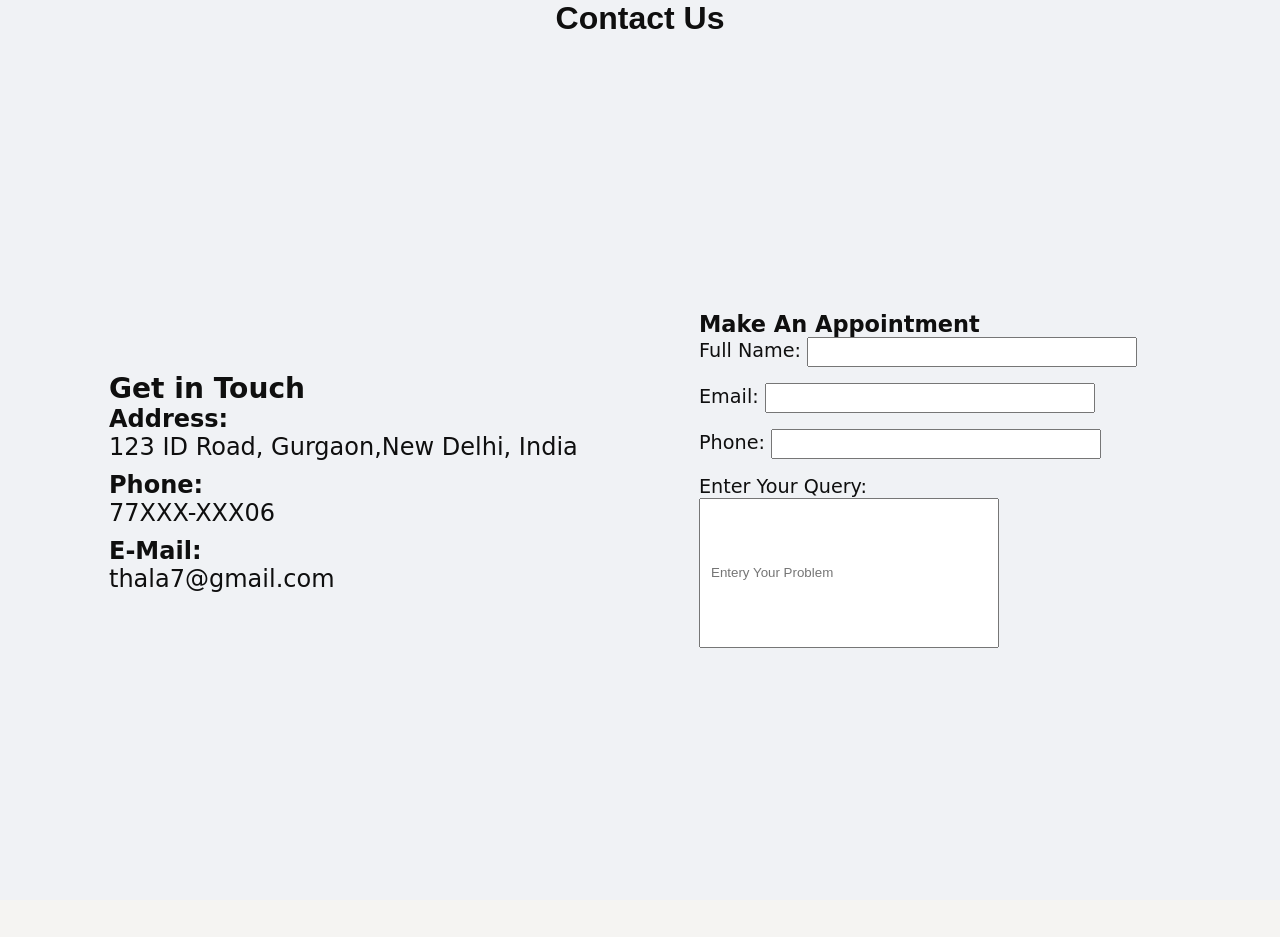
<file: contact.html>
<!doctype html>
<html lang="en">
  <head>
    <meta charset="UTF-8" />
    <meta name="viewport" content="width=device-width, initial-scale=1.0" />
    <title>Contact Us</title>
    <link rel="stylesheet" href="style.css" />
  </head>
  <body>
    <section id="contact-us" class="contact-us">
      <div class="container1">
        <h2 class="section-title3">Contact Us</h2>
        <div class="contact-content">
          <div class="contact-info">
            <h3>Get in Touch</h3>
            <div class="contact-item">
              <strong>Address:</strong>
              <p>123 ID Road, Gurgaon,New Delhi, India</p>
            </div>
            <div class="contact-item">
              <strong>Phone:</strong>
              <p>77XXX-XXX06</p>
            </div>
            <div class="contact-item">
              <strong>E-Mail:</strong>
              <p>thala7@gmail.com</p>
            </div>
          </div>
          <div class="contact-form">
            <h3>Make An Appointment</h3>
            <form action="">
              <div class="form-group">
                <label for="name">Full Name:</label>
                <input type="text" id="name" name="name" required />
              </div>
              <div class="form-group">
                <label for="email">Email:</label>
                <input type="email" id="email" name="email" required />
              </div>
              <div class="form-group">
                <label for="phone">Phone:</label>
                <input type="tel" id="phone" name="phone" required />
              </div>
              <div class="form-group">
                <label for="Query">Enter Your Query:</label>
                <input
                  type="text"
                  id="query"
                  name="query"
                  required
                  placeholder="Entery Your Problem"
                  style="height: 150px; width: 300px"
                />
              </div>
            </form>
          </div>
        </div>
      </div>
    </section>
  </body>
</html>
</file>
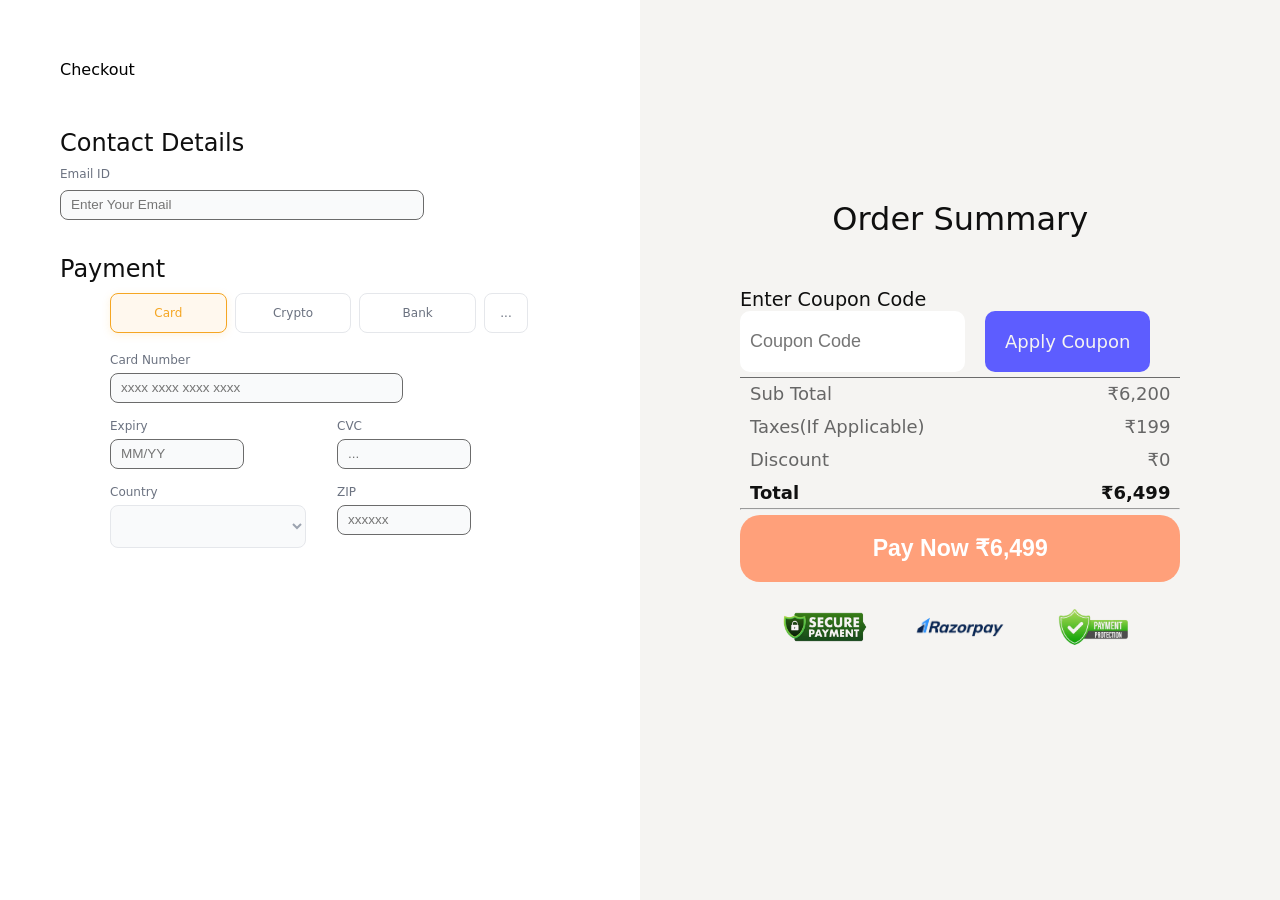
<file: payment.html>
<!doctype html>
<html lang="en">
  <head>
    <meta charset="UTF-8" />
    <meta name="viewport" content="width=device-width, initial-scale=1.0" />
    <title>Payment</title>
    <link rel="stylesheet" href="style.css" />
    <link
      rel="stylesheet"
      href="https://cdnjs.cloudflare.com/ajax/libs/font-awesome/4.7.0/css/font-awesome.min.css"
    />
    <link rel="stylesheet" href="https://cloudflare.com" />
  </head>
  <body>
    <section id="payment" class="payment">
      <div class="content-left5">
        <div class="title"><a href="index.html">Checkout</a></div>
        <div class="contact-detail">
          <div class="contact">Contact Details</div>
          <div class="form-group">
            <label class="form-label">Email ID</label>
            <input
              class="form-input"
              type="email"
              placeholder="Enter Your Email"
            />
          </div>
        </div>
        <br />
        <div class="section-title">Payment</div>
        <div class="pay-option">
          <div class="payment-tab">
            <div class="pay-options">
              <input type="radio" name="payment-tab" id="tab-card" checked />
              <label class="tab-label label-card" for="tab-card"> Card </label>

              <input type="radio" name="payment-tab" id="tab-crypto" />
              <label class="tab-label label-crypto" for="tab-crypto">
                Crypto
              </label>

              <input type="radio" name="payment-tab" id="tab-bank" />
              <label class="tab-label label-bank" for="tab-bank"> Bank </label>

              <label class="tab-label tab-more"> ... </label>
            </div>
            <div class="card-details">
              <div class="form-group">
                <label class="form-label">Card Number</label>
                <input
                  class="form-input"
                  type="number"
                  placeholder="xxxx xxxx xxxx xxxx"
                  maxlength="19"
                />
              </div>
              <div class="form-row1">
                <div class="form-group">
                  <label class="form-label">Expiry</label>
                  <input
                    class="form-input"
                    type="number"
                    placeholder="MM/YY"
                    maxlength="5"
                  />
                </div>
                <div class="form-group">
                  <label class="form-label">CVC</label>
                  <input
                    class="form-input"
                    type="password"
                    placeholder="..."
                    maxlength="5"
                  />
                </div>
              </div>
              <div class="form-row2">
                <div class="form-group">
                  <label class="form-label">Country</label>
                  <select class="form-select">
                    <option></option>
                    <option>India</option>
                    <option>USA</option>
                    <option>UK</option>
                    <option>Canada</option>
                    <option>Australia</option>
                  </select>
                </div>
                <div class="form-group">
                  <label class="form-label">ZIP</label>
                  <input
                    class="form-input"
                    type="text"
                    placeholder="xxxxxx"
                    maxlength="8"
                  />
                </div>
              </div>
            </div>
          </div>
        </div>
      </div>
      <div class="content-right5">
        <div class="section-title1">Order Summary</div>
        <div class="right5">
          <p>Enter Coupon Code</p>
          <div class="coupon">
            <input type="text" placeholder="Coupon Code" />
            <a href="#x">Apply Coupon</a>
          </div>
          <div class="total-amt">
            <div class="summary">
              <div class="summary-row">
                <span>Sub Total</span>
                <span>₹6,200</span>
              </div>
              <div class="summary-row">
                <span>Taxes(If Applicable)</span>
                <span>₹199</span>
              </div>
              <div class="summary-row">
                <span>Discount</span>
                <span>₹0</span>
              </div>
              <div class="total">
                <span>Total</span>
                <span>₹6,499</span>
              </div>
            </div>
          </div>
          <hr />
          <div class="pay">
            <a href="#payment"><button>Pay Now ₹6,499</button></a>
          </div>
          <div class="pay-opt">
            <div class="secure">
              <img src="images/se.png" style="width: 100px" />
            </div>
            <div class="razorpay">
              <img src="images/razorpay.png" style="width: 100px" />
            </div>
            <div class="se-pay">
              <img src="images/payment-protect.png" style="width: 100px" />
            </div>
          </div>
        </div>
      </div>
    </section>
  </body>
</html>
</file>
<file: style.css>
* {
  margin: 0;
  padding: 0;
  box-sizing: border-box;
}

:root {
  --orange: #f97316;
  --orange-dark: #ea580c;
  --black: #0f0f0f;
  --lightblack: #272727;
  --white: #ffffff;
  --gray-light: #f5f4f2;
  --gray-light1: #fffcf7;
  --gray-text: #6b6b6b;
  --font-display: "Barlow", sans-serif;
  --font-body: "Inter", sans-serif;
  --bg: #f0f2f5;
  --accent: #f5a623;
  --accent-dark: #e09518;
  --blue: #3b82f6;
  --blue-dark: #2563eb;
  --text-primary: #1a1a2e;
  --text-secondary: #6b7280;
  --text-muted: #9ca3af;
  --border: #e5e7eb;
  --input-bg: #f9fafb;
  --shadow: 0 4px 24px rgba(0, 0, 0, 0.07);
  --radius: 14px;
  --radius-sm: 8px;
}

html,
body {
  scroll-behavior: smooth;
}
body {
  position: fixed;
  font-family: barlow;
  background: var(--gray-light);
  color: #0f0f0f;
  height: 100%;
  overflow: hidden;
  width: 100%;
}

.container {
  max-width: 2200px;
  margin: 0 auto;
  padding: 0 10px;
}
.header {
  background: var(--gray-light);
  padding: 10px 0;
  border-bottom: 2px solid black;
  position: fixed;
  top: 0;
  left: 0;
  width: 100%;
  z-index: 1000;
}

.navbar {
  display: flex;
  justify-content: space-between;
  align-items: center;
  gap: 2rem;
}

.logo h1 {
  letter-spacing: 1px;
  color: var(--orange);
}

.logo span {
  color: rgb(68, 68, 255);
}

.nav-list {
  display: flex;
  list-style: none;
  gap: 2rem;
}

.nav-list a {
  display: inline-block;
  position: relative;
  text-decoration: none;
  color: var(--black);
  border: none;
  padding: 5px 10px;
  transition: ease-in-out 0.2s;
}

.nav-list a:hover {
  color: #1c6758;
  background-color: lightgray;
  border-radius: 4px 10px;
  transform: scale(1.2);
}

.navright {
  display: flex;
  justify-content: space-between;
  align-items: center;
  gap: 20px;
}

.search {
  display: flex;
  justify-content: center;
  align-items: center;
  transition: ease-in-out 0.2s;
}

.search:hover {
  transform: scale(1.1);
}

.search input[type="search"] {
  float: right;
  width: 180px;
  background-color: lightgray;
  outline: none;
  padding: 7px;
  border: none;
  border-radius: 0 5px 5px 0;
}

.search button {
  border: none;
  color: #1c6758;
  background-color: lightgray;
  padding: 7px;
  border-radius: 5px 0 0 5px;
}

.search button:hover {
  cursor: pointer;
  background-color: rgb(163, 163, 163);
}
.cart {
  border: 1px solid;
  background-color: #a7cdcc;
  border-radius: 5px;
  padding: 5px 25px;
  transition: ease-in-out 0.2s;
}

.cart:hover {
  cursor: pointer;
  transform: scale(1.1);
}

.profile {
  border: 1px solid black;
  border-radius: 50%;
  background: white;
  overflow: hidden;
  transition: ease-in-out 0.2s;
}

.profile:hover {
  cursor: pointer;
  transform: scale(1.1);
}

/* --HERO SECTION-- */
.hero {
  display: flex;
  justify-content: center;
  height: auto;
  padding: 5% 0 1% 10%;
}

.content-left1 {
  padding-top: 3rem;
  max-width: 40%;
  font-family: system-ui;
}

.left1 h5 {
  letter-spacing: 2px;
  font-weight: 1000;
  color: var(--orange);
}
.left1 h5 span {
  color: rgb(68, 68, 255);
}

.left1 > h1 {
  font-size: 50px;
  line-height: 45px;
  color: var(--lightblack);
  margin-bottom: 15px;
}

.left1 h1 span {
  color: var(--orange);
}

.left1 p {
  max-width: 80%;
  letter-spacing: 1px;
  margin-bottom: 30px;
}

.left-btn1 {
  border: none;
  color: var(--gray-light);
  background-color: var(--lightblack);
  border-radius: 50px;
  padding: 13px 45px;
  margin: 20px 0 0 30px;
  text-decoration: none;
  font-weight: 500;
  letter-spacing: 1px;
  z-index: 2;
}

.left-btn1:hover {
  color: var(--lightblack);
  background-color: antiquewhite;
  border: 1px solid var(--gray-text);
  cursor: pointer;
}

.content-right1 {
  z-index: -1;
}

.rating {
  background: var(--orange);
  color: white;
  font-family: system-ui;
  border: none;
  font-size: larger;
  display: flex;
  margin-top: -17px;
  padding: 23px 10px;
  max-height: auto;
  justify-content: space-around;
}

.rating h2 {
  font-size: xx-large;
  line-height: 30px;
}
.rating span {
  font-weight: 100;
  font-size: x-large;
}

.img1,
.img2,
.img3,
.img4 {
  gap: 15px;
  align-items: top;
  display: flex;
}

.about {
  display: flex;
  width: 100%;
}

.content-left2 {
  align-content: center;
  max-width: 50%;
  margin: 15px 20px 15px 20px;
  font-family: system-ui;
  letter-spacing: 1.5px;
  font-size: larger;
  padding: 2rem 0;
  z-index: 2;
}

.about-sec h1 {
  color: var(--orange);
}
.about-sec p {
  color: var(--gray-text);
  margin-bottom: 5px;
}

.list strong {
  color: var(--lightblack);
}

.list {
  color: #6b6b6b;
  padding-left: 40px;
}

.list li {
  margin-bottom: 5px;
}

/* about us right img */
.content-right2 img {
  margin: 100px auto;
  padding: 10px 10px;
  float: right;
  z-index: -1;
}

/* BRAND SECTION */
.brand {
  margin: 0 20px;
  padding: 5px 20px;
  font-family: system-ui;
  height: 100vh;
  justify-content: center;
}

.menu {
  display: flex;
  justify-content: center;
  gap: 25px;
  align-items: center;
}

.content-left3 h2 {
  display: block;
  width: 100px;
  padding: 10px 20px;
  margin-bottom: 10px;
  border-radius: 40px;
  border: none;
  cursor: pointer;
}

.content-left3 img {
  padding: 0 20px;
  border: none;
  border-radius: 30px;
  background: var(--gray-light1);
}

.content-right3 {
  margin: 0 50px;
  font-size: 20px;
  letter-spacing: 1px;
}

.right2 {
  display: block;
  margin-bottom: 10px;
  font-size: 25px;
}
.right2 p {
  justify-content: center;
  font-size: 20px;
}

.price {
  align-items: center;
  display: flex;
  gap: 20px;
  margin-bottom: 30px;
}

.money {
  padding: 20px 20px;
  color: rgb(68, 68, 255);
  border: none;
  border-radius: 20px;
  background: var(--gray-light1);
  font-family: sans-serif;
  font-size: xx-large;
}

.sale {
  color: rgb(125, 206, 125);
  line-height: 35px;
}
.sale span {
  color: #0f0f0f;
  display: flex;
  font-weight: 100;
}

.quantity {
  align-items: center;
  display: flex;
  gap: 20px;
}
.no input[type="number"] {
  font-size: 30px;
  color: var(--gray-text);
  background-color: var(--gray-light1);
  outline: none;
  text-align: center;
  padding: 20px 5px;
  border: none;
  border-radius: 20px;
}

.add-cart button {
  display: block;
  padding: 20px 40px 20px 40px;
  font-size: larger;
  border: none;
  color: var(--white);
  border-radius: 20px;
  background: lightsalmon;
  transition: ease-in-out 0.2s;
}

.add-cart a {
  text-decoration: none;
}

.add-cart button:hover {
  transform: scale(1.1);
  background: var(--orange);
  cursor: pointer;
}

.images {
  display: flex;
  gap: 200px;
  justify-content: space-around;
  margin-top: 10px;
  overflow: auto;
}
.imga1,
.imga2,
.imga3,
.imga4,
.imga5 {
  border: none;
  border-radius: 20px;
  background: var(--gray-light1);
}

.imga1:hover,
.imga2:hover,
.imga3:hover,
.imga4:hover,
.imga5:hover {
  cursor: pointer;
}

/* SHOPPING CART */
#cart {
  margin: 20px 0;
  padding: 20px 0;
  align-items: center;
}

#cart a {
  padding: 0 0 0 10px;
  font-size: large;
}

.shop-cart {
  justify-content: space-evenly;
  align-items: center;
  height: 73vh;
  display: flex;
  font-family: system-ui;
  margin: 0 50px;
}

.content-left4 {
  justify-content: space-between;
  height: 80%;
  font-size: larger;
  border-radius: 14px;
  overflow: hidden;
}

.content-left4 th {
  border-bottom: 1px solid var(--gray-text);
  padding: 14px 22px;
  font-weight: 700;
  color: #999;
  text-align: left;
  text-transform: uppercase;
  letter-spacing: 0.6px;
}

.content-left4 td {
  padding: 18px 22px;
  vertical-align: middle;
}

.product {
  display: flex;
  align-items: center;
  gap: 14px;
}

.product-name {
  font-weight: 500;
  color: #222;
}

.input input[type="number"] {
  float: left;
  width: auto;
  text-align: center;
  background-color: lightgray;
  outline: none;
  padding: 7px;
  border: none;
  border-radius: 5px;
}

td a {
  text-decoration: none;
  color: red;
}

.content-right4 {
  padding: 10px;
  border: none;
  border-radius: 20px;
  background: var(--gray-light1);
  width: inherit;
  font-size: larger;
}

.content-right4 p {
  padding-bottom: 5px;
}

.coupon {
  display: flex;
  gap: 20px;
  padding-bottom: 5px;
  margin-bottom: 5px;
  border-bottom: 1px solid var(--gray-text);
}

.coupon input[type="text"] {
  width: 225px;
  text-align: start;
  font-size: large;
  background-color: var(--white);
  outline: none;
  padding: 10px 40px 10px 10px;
  border: none;
  border-radius: 10px;
}

.coupon a {
  text-decoration: none;
  font-size: large;
  color: var(--gray-light);
  background: rgb(93, 93, 255);
  border: none;
  border-radius: 10px;
  padding: 20px;
  transition: ease-in-out 0.2s;
}

.coupon a:hover {
  background: rgb(68, 68, 255);
  transform: scale(1.05);
}

.total-amt {
  display: flex;
}

.summary {
  display: flex;
  flex-direction: column;
  gap: 12px;
  margin-bottom: 5px;
}

.summary-row {
  padding: 0 10px;
  gap: 200px;
  display: flex;
  justify-content: space-between;
  align-items: center;
  font-size: large;
  color: #666;
}

.total {
  gap: 200px;
  display: flex;
  padding: 0 10px;
  justify-content: space-between;
  align-items: center;
  font-size: large;
  font-weight: 800;
  color: #111;
}

.pay a button {
  border: none;
  border-radius: 20px;
  font-size: larger;
  font-weight: 800;
  color: white;
  background: lightsalmon;
  width: 100%;
  margin: 5px 0;
  padding: 20px 0;
  transition: ease-in-out 0.2s;
}

.pay a button:hover {
  transform: scale(1.03);
  background-color: var(--orange);
}

.pay-opt {
  display: flex;
  justify-content: space-evenly;
  align-items: center;
}

.continue-link {
  display: inline-flex;
  align-items: center;
  gap: 7px;
  font-size: 14px;
  color: #444;
  text-decoration: none;
  font-weight: 600;
  margin-top: 24px;
  padding: 8px 0;
}
/* PAYMENT */
.payment {
  height: 100vh;
  display: flex;
  font-family: system-ui;
  gap: 100px;
}

.content-left5 {
  background: var(--white);
  padding: 60px;
  height: 100vh;
  width: 50%;
  border: none;
}

.content-left5 a {
  text-decoration: none;
  color: black;
}

.content-right5 {
  padding: 200px 0;
  border: none;
  border-radius: 20px;
  width: inherit;
  font-size: larger;
}

.section-title1 {
  font-size: xx-large;
  font-weight: 500;
  text-align: center;
  padding-bottom: 50px;
}

.title {
  padding-bottom: 50px;
  color: var(--gray-text);
}

.contact-detail {
  font-size: x-large;
  font-weight: 500;
  border-bottom: 20px;
}

.contact {
  padding-bottom: 10px;
}

.pay-option {
  padding-left: 50px;
  width: 90%;
}

.payment-tabs {
  display: flex;
  gap: 8px;
  margin-bottom: 20px;
}

/* Hide all radio inputs */
.payment-tab input[type="radio"] {
  display: none;
}

.tab-label {
  flex: 1;
  display: flex;
  flex-direction: column;
  align-items: center;
  justify-content: center;
  gap: 5px;
  padding: 12px 8px;
  border: 1.5px solid var(--border);
  border-radius: var(--radius-sm);
  cursor: pointer;
  font-size: 12px;
  font-weight: 500;
  color: var(--text-secondary);
  background: var(--white);
  user-select: none;
}

.tab-label:hover {
  border-color: var(--accent);
  color: var(--text-primary);
}

.tab-more {
  flex: 0 0 44px;
  cursor: default;
}

#tab-card:checked + .label-card,
#tab-crypto:checked + .label-crypto,
#tab-bank:checked + .label-bank {
  border-color: var(--accent);
  background: #fff8ee;
  color: var(--accent);
  box-shadow: 0 2px 8px rgba(245, 166, 35, 0.15);
}

.form-select {
  width: 190%;
  padding: 12px 14px;
  border: 1.5px solid var(--border);
  border-radius: var(--radius-sm);
  background: var(--input-bg);
  font-family: "DM Sans", sans-serif;
  font-size: 13.5px;
  color: var(--text-muted);
  outline: none;
  cursor: pointer;
  transition: border-color 0.2s;
}

.form-select:focus {
  border-color: var(--accent);
}

.section-title {
  font-size: x-large;
  font-weight: 500;
  padding-bottom: 10px;
}

.pay-options {
  display: flex;
  gap: 8px;
  margin-bottom: 20px;
}

.pay-options input[type="radio"] {
  display: none;
}

.form-group {
  margin-bottom: 16px;
}

.form-label {
  display: block;
  font-size: 12px;
  font-weight: 500;
  color: var(--text-secondary);
  margin-bottom: 6px;
}

.form-input {
  width: 100%;
  padding: 12px 14px;
  border: 1.5px solid var(--gray-text);
  border-radius: var(--radius-sm);
  background: var(--input-bg);
  font-family: "DM Sans", sans-serif;
  font-size: 13.5px;
  color: var(--text-muted);
  outline: none;
  transition:
    border-color 0.2s,
    box-shadow 0.2s;
}

.form-input:focus {
  border-color: var(--accent);
  box-shadow: 0 0 0 3px rgba(245, 166, 35, 0.12);
  color: var(--text-primary);
}

.form-row1 {
  display: flex;
  justify-content: space-between;
}

.form-row2 {
  display: flex;
  justify-content: space-between;
}

/* CONTACT SECTION */
#contact-us {
  height: 100vh;
  background-color: var(--bg);
}

.section-title3 {
  font-family: "Franklin Gothic Medium", "Arial Narrow", Arial, sans-serif;
  font-size: xx-large;
  text-align: center;
}

.contact-content {
  width: auto;
  font-family: system-ui;
  font-size: larger;
  height: 100vh;
  padding: 0 50px;
  display: flex;
  align-items: center;
  align-content: center;
  justify-content: space-around;
}

.contact-info {
  width: 40%;
  display: block;
  font-size: x-large;
}

.contact-item {
  padding-bottom: 10px;
}

.contact-form {
  width: 40%;
  font-family: system-ui;
}

.form-group input {
  width: 70%;
  height: 30px;
  padding: 10px;
}

.form-group label {
  font-weight: 500;
}
</file>
